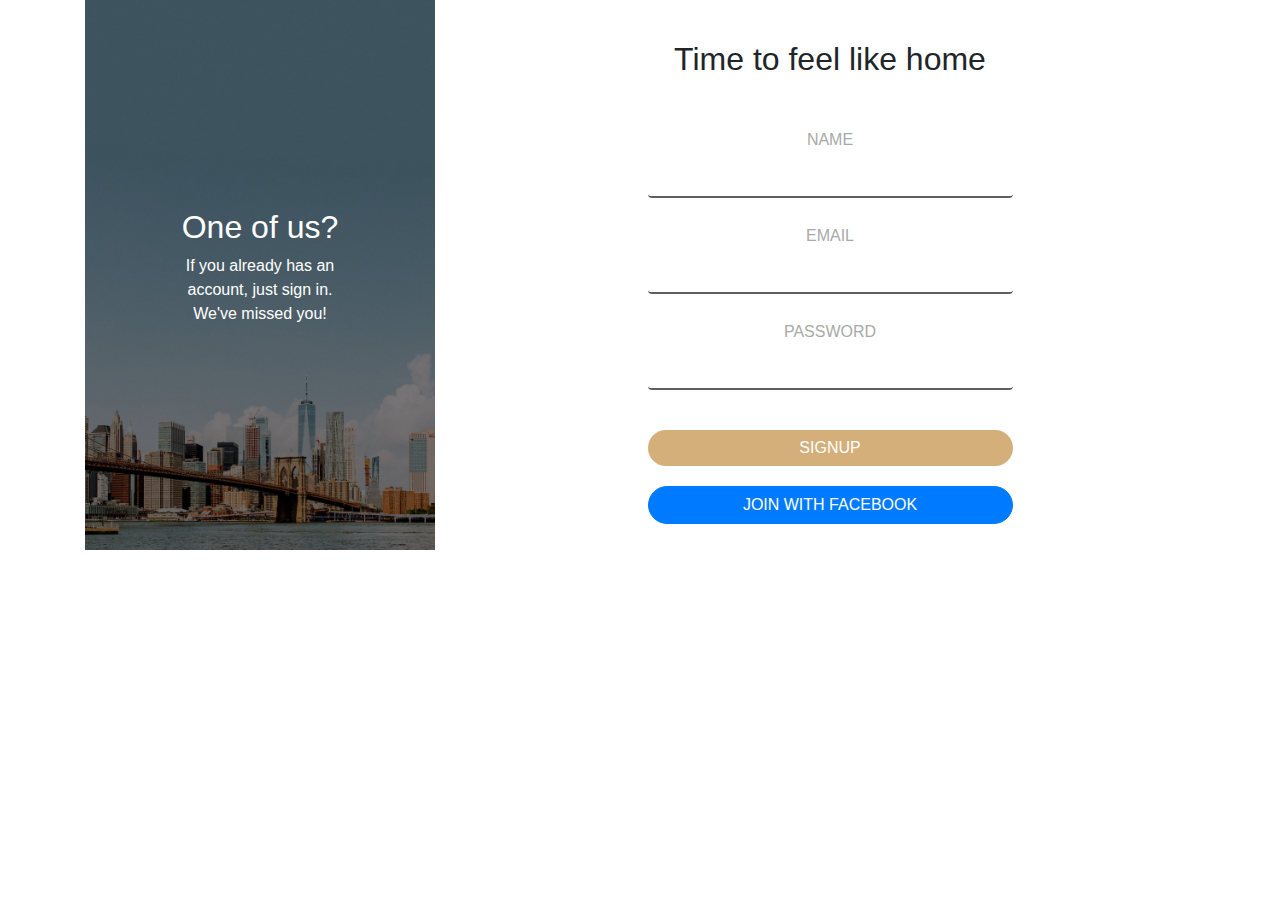
<file: index.html>
<!DOCTYPE html>
<html lang="en">

<head>
    <meta charset="UTF-8">
    <meta name="viewport" content="width=device-width, initial-scale=1.0">
    <title>Input Template</title>
    <link rel="stylesheet" href="css/bootstrap.min.css">
    <link rel="stylesheet" href="styles.css">
    <link rel="stylesheet" href="https://cdnjs.cloudflare.com/ajax/libs/font-awesome/5.14.0/css/all.min.css">
</head>

<body>

    <div class="container total-web">
        <div class="row">
            <div class="col-lg-4 col-md-4 col-xs-4">
                <div class="left-sign-up">
                    <div class="cover-bg">
                        <div class="left__text">
                            <h2>One of us?</h2>
                            <p>If you already has an account, just sign in. We've missed you!</p>
                        </div>
                    </div>
                </div>
            </div>
            <div class="col-lg-8 col-md-8 col-xs-8">
                <div class="form-sign-up">
                    <h2 class="form__title">Time to feel like home</h2>
                    <form class="form-signup__control">
                        <div class="mb-3">
                            <label for="exampleInputName" class="form-label">Name</label>
                            <input type="text" class="form-control no-border" id="exampleInputName">
                        </div>
                        <div class="mb-3">
                            <label for="exampleInputEmail" class="form-label">Email</label>
                            <input type="email" class="form-control no-border" id="exampleInputEmail">
                        </div>
                        <div class="mb-3">
                            <label for="exampleInputPassword" class="form-label">Password</label>
                            <input type="password" class="form-control no-border" id="exampleInputPassword">
                        </div>
                        <button type="submit" class="btn btn-primary btn-signup">Signup</button>
                        <button type="submit" class="btn btn-primary">Join with Facebook</button>
                    </form>
                </div>
            </div>
        </div>
    </div>

    <script src="js/jquery-3.2.1.slim.min.js"></script>
    <script src="js/popper.min.js"></script>
    <script src="js/bootstrap.min.js"></script>
</body>

</html>
</file>
<file: styles.css>
* {
    box-sizing: border-box;
}
body {
    margin: 0;
    padding: 0;
    font-family: Arial, Helvetica, sans-serif;
}

/* total web  */
.total-web {
    width: 100%;
    height: auto;
}
/* left sign up */
.left-sign-up {
    background-image: url("img/backg.jpeg");
    height: 550px;
    background-position: center;
    background-repeat: no-repeat;
    background-size: cover;
}
.cover-bg {
    height: 550px;
    background-color: rgba(0, 0, 0, 0.5);
    position: relative;
}
.left__text {
    text-align: center;
    position: absolute;
    top: 50%;
    left: 50%;
    transform: translate(-50%, -50%);
    color: white;
}

/* form  sign up */
.form__title {
    margin: 40px auto;
    text-align: center;
}
.form-signup__control {
    width: 50%;
    margin: 0 auto;
}
.form-label {
    margin-top: 10px;
    width: 100%;
    text-transform: uppercase;
    color: darkgrey;
    text-align: center;
}
.no-border {
    border: none;
    background-color: transparent;
    resize: none;
    outline: none;
    box-shadow: none;
    border-bottom: 2px solid #5f5e5e;
}
.btn {
    width: 100%;
    display: block;
    margin-bottom: 20px;
    border-radius: 20px;
    text-transform: uppercase;
}
.btn:hover {
    background-color: #12a0cc;
}
.btn-signup {
    margin-top: 40px;
    border: none;
    outline: none;
    background-color: #d4af7a;
}
.btn-signup:hover {
    background-color: #ab6d17;
}

textarea:hover,
input:hover,
textarea:active,
input:active,
textarea:focus,
input:focus,
button:focus,
button:active,
button:hover,
label:focus,
.btn:active,
.btn.active {
    outline: 0px !important;
    -webkit-appearance: none;
    box-shadow: none !important;
}
</file>
